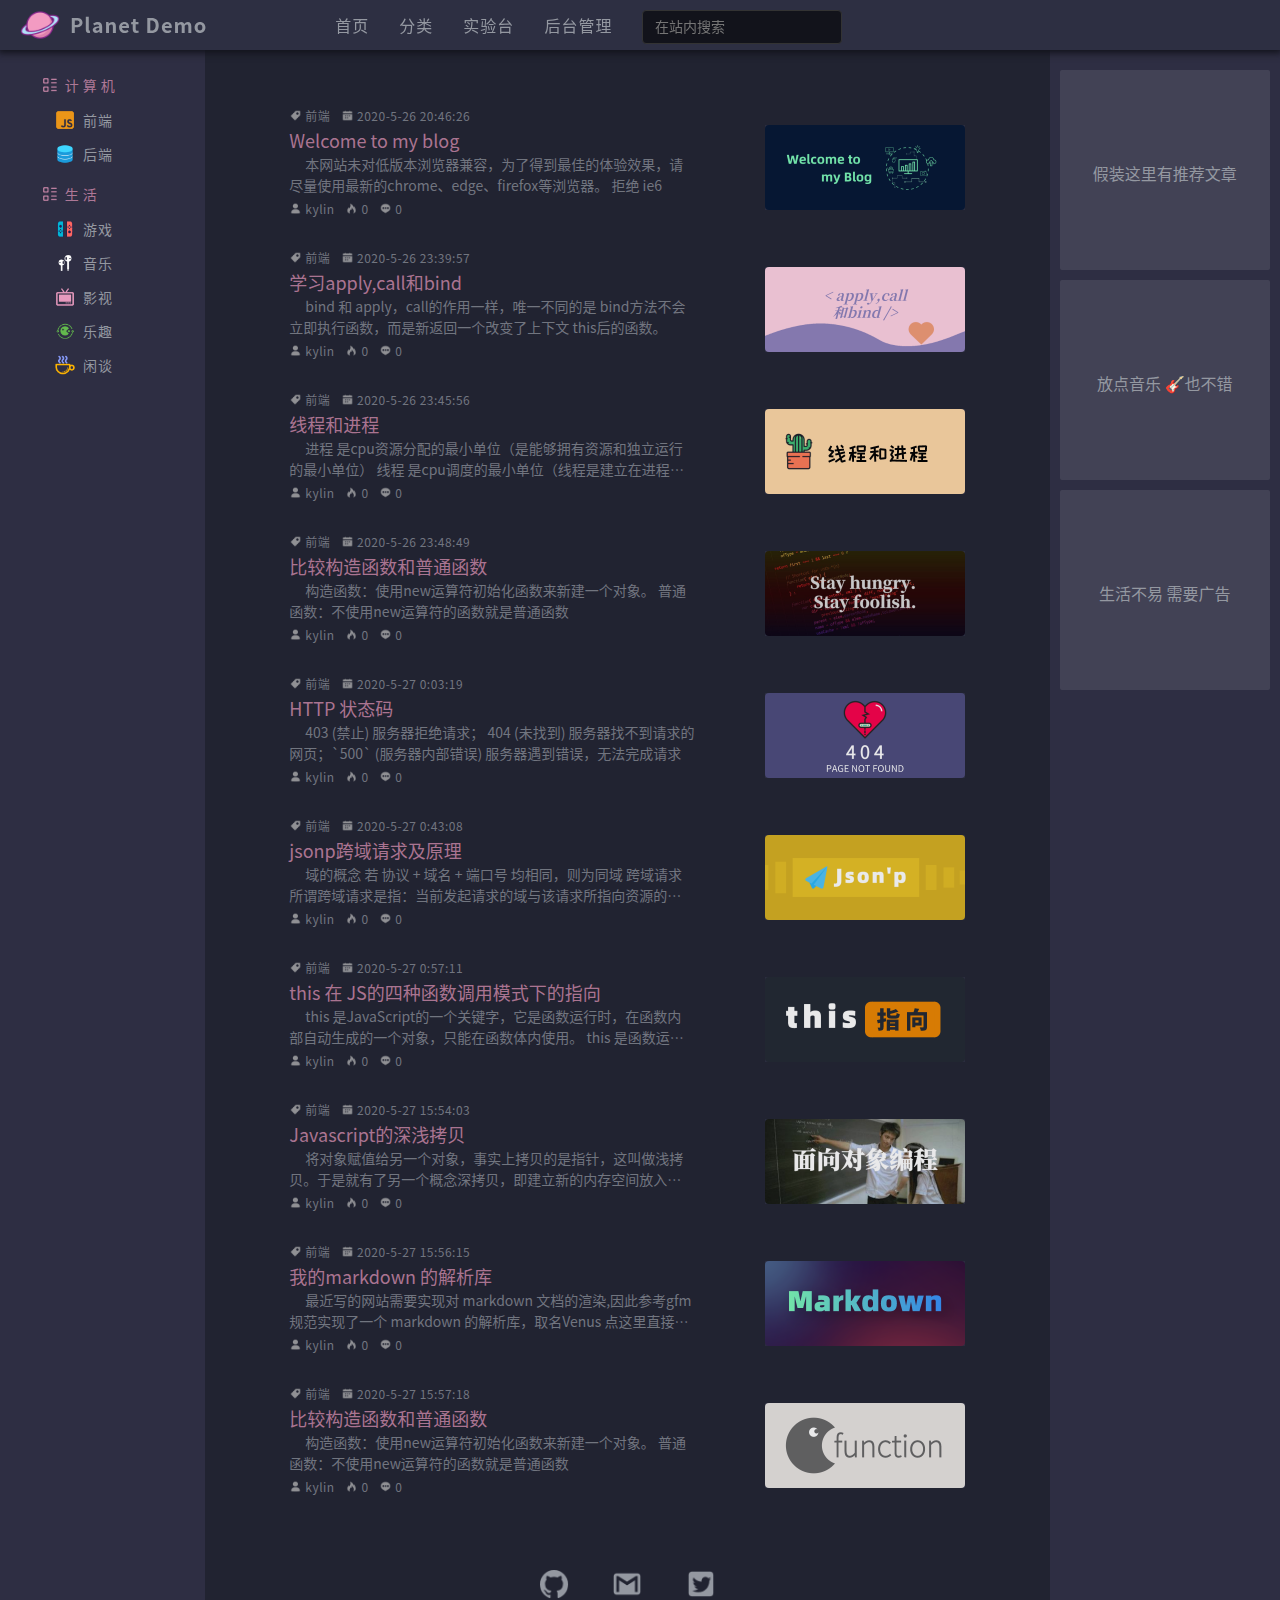
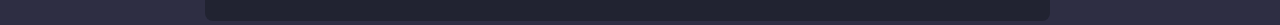
<file: index.html>
<!DOCTYPE html>
<html lang='zh-cn'>

<head>
  <meta name='generator' content="planet demo">
  <meta charset="utf-8">
  <title>Planet Demo | Workshop</title>
  <link rel="shortcut icon" href="./favicon.ico">
  <script src='./src/script/router/hash-router.js'></script>
  <script src='./src/script/core.js' defer></script>
  <link rel="stylesheet" href="./src/style/animation.css">
  <link rel="stylesheet" href="./src/style/main.css">


  <!-- markdown 依赖 -->
  <link rel="stylesheet" href="./lib/venus/styles/markdown.css">
  <link rel="stylesheet" href="./lib/venus/styles/paraiso-dark.css">
  <script src='./lib/venus/mdreader.js'></script>
  <script async src="./lib/venus/venus.js"></script>
  <script async src="./lib/venus/highlight/highlight.pack.js"></script>
  <!-- <script src="./src/script/muban.js" defer></script> -->

</head>

<body>

  <header>
    <div class=logo-wrapper>
      <a class='logo' href="./index.html">
        <span>Planet Demo</span>
      </a>
    </div>

    <ul class='global-navbar'>
      <li><a href="#">首页</a></li>
      <li><a href="#">分类</a></li>
      <li><a href="#">实验台</a></li>
      <li><a href="/client">后台管理</a></li>
    </ul>

    <div class='nav-searchbox'>
      <input type="text" name="" id="" placeholder="在站内搜索">
    </div>
  </header>
  <div class='wrapper'>

    <div class='main clearfix'>
      <div class='main-left'>
        <div class='main-square'>
          <h5>计算机</h5>
          <ul>
            <li>
              <a class='main-square-item' href="#">
                <img src="./src/images/front-end-square.png" alt="">
                <span>前端</span>
              </a>
            </li>
            <li>
              <a class='main-square-item' href="#">
                <img src="./src/images/back-end-square.png" alt="">
                <span>后端</span>
              </a>
            </li>
          </ul>
        </div>
        <div class='main-square'>
          <h5>生活</h5>
          <ul>
            <li>
              <a class='main-square-item' href="#">
                <img src="./src/images/game-square.png" alt="">
                <span>游戏</span>
              </a>
            </li>
            <li><a class='main-square-item' href="#">
                <img src="./src/images/music-square.png" alt="">
                <span>音乐</span>
              </a>
            </li>
            <li><a class='main-square-item' href="#">
                <img src="./src/images/tv-square-2.png" alt="">
                <span>影视</span>
              </a>
            </li>
            <li>
              <a class='main-square-item' href="#">
                <img src="./src/images/habit-square.png" alt="">
                <span>乐趣</span>
              </a>
            </li>
            <li>
              <a class='main-square-item' href="#">
                <img src="./src/images/life-square.png" alt="">
                <span>闲谈</span>
              </a>
            </li>
          </ul>
        </div>

      </div>
      <div class='main-middle'>
        <div id='loading-animation' hidden="true">
          <div class="chase">
            <div class="chase-dot"></div>
            <div class="chase-dot"></div>
            <div class="chase-dot"></div>
            <div class="chase-dot"></div>
            <div class="chase-dot"></div>
            <div class="chase-dot"></div>
          </div>
        </div>
        <div class='main-middle-news' id="container">

        </div>


      </div>
      <div class='main-right'>
        <div class='right-ads'>
          <div class='right-ctx'>假装这里有推荐文章</div>

        </div>
        <div class='right-ads'>
          <div class='right-ctx'>放点音乐 🎸也不错</div>

        </div>
        <div class='right-ads'>
          <div class='right-ctx'>生活不易 需要广告</div>
        </div>
      </div>

    </div>
  </div>



  <footer>
    <div class='footer-icon'>
      <a href="https://github.com/LuoSK"><img src="./src/images/github.png" alt=""></a>
      <a href="mailto:hfshaokang@126.com"><img src="./src/images/email.png" alt=""></a>
      <a href="#twitter"><img src="./src/images/twitter.png" alt=""></a>
    </div>
  </footer>

</body>

</html>
</file>
<file: src/style/animation.css>
:root {
  --size: 40px;
  --color: rgba(232, 154, 190, .7);
}

#loading-animation {
  position: absolute;
  top: 35%;
  left: 50%;
  transform: translate(-50%, -50%)
  /* visibility: hidden; */
}

.chase {
  margin: 0 auto;
  width: var(--size);
  height: var(--size);
  position: relative;
  animation: chase 2.5s infinite linear both;
  /* background-color: white; */
}

.chase-dot {
  width: 100%;
  height: 100%;
  position: absolute;
  top: 0;
  left: 0;
  animation: chase-dot 2.0s infinite ease-in-out both;
  /* background-color: red; */
}

.chase-dot:before {
  content: '';
  display: block;
  width: 25%;
  height: 25%;
  background-color: var(--color);
  border-radius: 50%;
  animation: chase-dot-before 2.0s infinite ease-in-out both;
}

.chase-dot:nth-child(1) {
  animation-delay: -1.1s;
}

.chase-dot:nth-child(2) {
  animation-delay: -1.0s;
}

.chase-dot:nth-child(3) {
  animation-delay: -0.9s;
}

.chase-dot:nth-child(4) {
  animation-delay: -0.8s;
}

.chase-dot:nth-child(5) {
  animation-delay: -0.7s;
}

.chase-dot:nth-child(6) {
  animation-delay: -0.6s;
}

.chase-dot:nth-child(1):before {
  animation-delay: -1.1s;
}

.chase-dot:nth-child(2):before {
  animation-delay: -1.0s;
}

.chase-dot:nth-child(3):before {
  animation-delay: -0.9s;
}

.chase-dot:nth-child(4):before {
  animation-delay: -0.8s;
}

.chase-dot:nth-child(5):before {
  animation-delay: -0.7s;
}

.chase-dot:nth-child(6):before {
  animation-delay: -0.6s;
}

@keyframes chase {
  100% {
    transform: rotate(360deg)
  }
}

@keyframes chase-dot {
  80%, 100% {
    transform: rotate(360deg)
  }
}

@keyframes chase-dot-before {
  50% {
    transform: scale(0.4)
  }
  100%, 0% {
    transform: scale(1.0)
  }
}
</file>
<file: src/style/main.css>
/**
  @name planet demo
  @author kylin
*/

/* 清除浮动 */

.clearfix::after {
  content: '.';
  height: 0;
  display: block;
  clear: both;
  visibility: hidden;
}

/* 初始化样式 */

body, ul, li, span, h5, img {
  margin: 0;
  padding: 0;
  outline: none;
  border: none;
}

body {
  position: relative;
  min-height: 100%;
  background-color: #2e2e43;
  color: #9498A1;
  font-family: -apple-system, BlinkMacSystemFont, Helvetica Neue, PingFang SC, Microsoft YaHei, Source Han Sans SC, Noto Sans CJK SC, WenQuanYi Micro Hei, sans-serif;
}

a {
  text-decoration: none;
  color: #9498A1;
  font-family: -apple-system, BlinkMacSystemFont, Helvetica Neue, PingFang SC, Microsoft YaHei, Source Han Sans SC, Noto Sans CJK SC, WenQuanYi Micro Hei, sans-serif;
}

li {
  list-style: none;
}

#container {
  min-height: 130vh;
}

/* 顶栏 */

header {
  letter-spacing: 1px;
  background-color: #2d2f42;
  height: 50px;
  position: fixed;
  top: 0;
  left: 0;
  right: 0;
  padding: 0 20px;
  box-shadow: 0px 1px 7px 2px #12131b;
  z-index: 9;
  -webkit-user-select: none;
  -moz-user-select: none;
  -ms-user-select: none;
  user-select: none;
}

/* 网站logo */

.logo-wrapper {
  float: left;
}

.logo {
  display: inline-block;
  background: url('../images/logo.png') no-repeat left center;
  background-size: 40px 40px;
  line-height: 50px;
  font-size: 20px;
  font-weight: bold;
  padding-left: 50px;
}

.logo span {
  color: #9498A1;
  transition: all 2s;
}

.logo span:hover {
  color: #cf6e7d;
  text-shadow: #9498a1 1px 0px 20px;
  transition: all 1s;
}

/* 全局导航栏 */

.global-navbar {
  float: left;
  margin-left: 10vw;
}

.global-navbar li {
  float: left;
  line-height: 50px;
  margin-right: 30px;
}

.global-navbar a {}

/* 导航栏搜索框 */

.nav-searchbox {
  float: left;
  line-height: 50px;
  width: 200px;
}

.nav-searchbox input {
  width: 100%;
  box-sizing: border-box;
  height: 34px;
  background-color: #12131b;
  border: 1px solid #333;
  border-radius: 4px;
  padding: 6px 12px;
  font-size: 14px;
  outline: none;
  color: #9498A1;
  transition: border-color .15s ease-in-out, box-shadow .15s ease-in-out;
}

.nav-searchbox input:focus {
  border-color: #cf6e7d;
  box-shadow: inset 0 1px 1px rgba(0, 0, 0, .075), 0 0 8px #cf6e7d;
  transition: border-color .15s ease-in-out, box-shadow .15s ease-in-out;
}

.wrapper {
  height: 100%;
  margin-top: 50px;
  padding-bottom: 80px;
}

/* 网站主体 */

.main {
  font-size: 20px;
  background-color: transparent;
  width: 100vw;
  margin: 0 auto;
}

/* 左侧导航栏 */

.main-left {
  padding-top: 25px;
  width: 16%;
  height: 500px;
  float: left;
}

/* 左侧导航-频道 */

.main-square {
  font-size: 14px;
  font-weight: normal;
  margin: 0 10px 15px 0;
  float: right;
  /* padding-bottom: 10px; */
  /* border-bottom: 1px solid rgba( 255, 192, 203, .1); */
}

.main-square h5 {
  left: 10px;
  letter-spacing: 4px;
  position: relative;
  font-size: 14px;
  margin: 0 0 6px;
  padding: 0 0 0 10px;
  color: rgba(232, 154, 190, .7);
  font-weight: 400;
}

.main-square h5::before {
  content: '';
  width: 14px;
  height: 14px;
  left: -12px;
  top: 50%;
  transform: translateY(-50%);
  position: absolute;
  background: no-repeat url('../images/main-square.png');
  background-size: 14px 14px;
}

.main-square li {
  height: 34px;
  width: 150px;
  margin: 0;
}

/* 频道子项目 */

.main-square-item {
  letter-spacing: 1px;
  display: block;
  border-radius: 4px;
  line-height: 34px;
  padding: 0 0 0 10px;
  transition: background 0.2s;
  font-weight: 300;
}

.main-square-item:hover {
  background-color: rgba( 255, 192, 203, .2);
  transition: background 0.2s;
}

.main-square-item span {
  display: inline-block;
  line-height: 34px;
  vertical-align: middle;
  margin-left: 4px;
}

.main-square-item img {
  width: 20px;
  height: 20px;
  vertical-align: middle;
}

/* 内容主体  */

.main-middle {
  position: relative;
  padding-top: 25px;
  width: 66%;
  background-color: #212331;
  /* background-color: #212331; */
  min-height: 100%;
  float: left;
}

/* 文章 */

.main-middle-news {}

.news-info {
  display: block;
  margin: 50px auto;
  width: 80%;
}

.news-info-article {
  float: left;
  width: 60%;
}

.news-info-title {
  color: rgba(232, 154, 190, .7);
  font-size: 18px;
}

.news-info-title:hover {
  text-decoration: underline;
}

.news-info-meta {
  font-size: 12px;
}

.news-info-meta span {
  background-size: 13px 13px;
  padding-left: 16px;
  opacity: 0.7;
  letter-spacing: 0.5px;
  margin-right: 8px;
}

.news-square {
  background: url('../images/news-square.png') no-repeat left center;
}

.news-author {
  background: url('../images/news-author.png') no-repeat left center;
}

.news-hot {
  background: url('../images/news-hot.png') no-repeat left center;
}

.news-comment {
  background: url('../images/news-comment.png') no-repeat left center;
}

.news-time {
  background: url('../images/news-time.png') no-repeat left center;
}

.news-excerpt {
  margin: 0px 0 4px 0;
  font-size: 14px;
  line-height: 1.5;
  text-overflow: ellipsis;
  opacity: 0.7;
  width: 100%;
  text-indent: 1rem;
  display: -webkit-box;
  -webkit-box-orient: vertical;
  -webkit-line-clamp: 2;
  overflow: hidden;
  /* text-indent: 8px; */
}

.news-read a {
  margin: 10px 0;
  padding: 4px 12px;
  font-size: 14px;
  display: inline-block;
  color: rgb(232, 154, 190);
  opacity: 0.7;
  border-radius: 4px;
  border: 1px solid #bfbfbf;
  transition: opacity 0.2s ease-in-out, background-color 0.2s ease-in-out, border .2s ease-in-out;
}

.news-read a:hover {
  background-color: rgba( 232, 154, 190, 0.4);
  border: 1px solid rgba( 255, 192, 203, .1);
  color: #ddd;
  opacity: 1;
  transition: opacity 0.2s ease-in-out, background-color 0.2s ease-in-out, border .2s ease-in-out;
}

.news-info-img {
  float: right;
  background: url('../images/load-img.png') no-repeat;
  background-size: 200px 85px;
  width: 200px;
  height: 85px;
  opacity: 0.9;
}

.news-info-img img {
  width: 100%;
  height: 100%;
  border-radius: 4px;
  opacity: 1;
  /* box-shadow: 0px 1px 7px 2px #12131b */
}

/* 文章头部 */

.article-meta {
  padding: 10px 20px 0;
}

.article-title {
  font-size: 30px;
  font-weight: bold;
  letter-spacing: 2px;
}

.article-square {
  display: inline-block;
  font-size: 14px;
  background-color: rgba( 232, 154, 190, 0.2);
  color: #cf6e7d;
  font-weight: 400;
  border-radius: 2px;
  padding: 1px 4px;
  letter-spacing: 2px;
}

.article-author {
  display: inline-block;
  font-size: 14px;
  letter-spacing: 1px;
}

.article-author::before {
  display: inline-block;
  content: '·';
  font-size: 20px;
  font-weight: 900;
  margin: 0 4px;
  color: rgba( 232, 154, 190, 0.4);
}

.article-time {
  display: inline-block;
  font-size: 14px;
  letter-spacing: 1px;
}

/* 右侧导航栏 */

.main-right {
  padding: 10px 0;
  height: 1000px;
  float: left;
  width: 18%;
}

.right-ads {
  margin: 10px 10px;
  line-height: 200px;
  border-radius: 2px;
  background-color: rgba(148, 152, 161, .2);
  font-size: 16px;
  color: #9498A1;
  text-align: center;
}

.right-ctx {
  display: inline-block;
  vertical-align: middle;
  line-height: normal;
}

/* 底部信息 */

footer {
  width: 100%;
  position: absolute;
  bottom: 0;
  line-height: 80px;
  text-align: left;
  opacity: 1;
  text-align: center;
  margin-bottom: 4px;
}

.footer-icon {
  margin-left: 16%;
  margin-right: 18%;
  background-color: #212331;
  border-bottom-right-radius: 8px;
  border-bottom-left-radius: 8px;
}

.footer-icon a {
  display: inline-block;
  margin: 0 20px;
}

.footer-icon img {
  height: 30px;
  vertical-align: middle;
}
</file>
<file: lib/venus/styles/markdown.css>
#markdown {
  padding: 20px 20px;
  /* color: #D2D2C9; */
  color: #9498A1;
  font-size: 16px;
}

#markdown hr {
  border: none;
  opacity: 0.3;
  /* box-shadow: 0px 0px 0.5px 0.5px #e4e4e4; */
  height: 0px;
  margin: 10px 0;
  border: 1px solid #a9a9a9;
}

#markdown>h1, h2, h3, h4, h5, h6 {
  color: rgba(232, 154, 190, .8)
}

#markdown h1::before, h2::before, h3::before, h4::before, h5::before, h6::before {
  display: inline;
  content: "# ";
  color: rgba(232, 154, 190, .8)
}

#markdown a {
  color: #0681d0;
  font-weight: bold;
}

#markdown ul, ol {
  padding: 0 20px;
}

#markdown p {
  margin: 10px 0;
  font-weight: 400;
}

#markdown li {
  list-style: unset;
  margin: 0;
  padding: 0;
}

#markdown pre code {
  box-shadow: 0px 2px 3px -2px #12131B;
  background-color: #2D2F42;
  border-radius: 4px;
  padding: 1em;
  line-height: 1.5;
  font-size: 14px;
  padding-left: 10px;
  font-family: SFMono-Regular, Menlo, Monaco, Consolas, Liberation Mono, Courier New, monospace;
}

#markdown pre p {
  margin: 0;
}

#markdown blockquote {
  margin: 0;
  margin-left: 0px;
  padding-left: 20px;
  border-left: 4px solid rgba( 232, 154, 190, 0.2);
}

#markdown p code {
  /* background-color: rgb(3, 75, 75); */
  background-color: rgb(71, 37, 65);
  color: rgb(255, 71, 145);
  margin: 0 4px;
  padding: 2px 4px;
  border-radius: 2px;
  font-size: 14px;
}

#markdown p strong, em, del {
  margin: 0;
}

#markdown .line-numbers {
  counter-reset: linenumber;
}

#markdown .line-numbers code>p {
  counter-increment: linenumber;
}

#markdown .line-numbers code>p::before {
  content: counter(linenumber);
  left: -10px;
  position: relative;
  text-align: right;
  width: 2em;
  display: inline-block;
  border-right: 1px solid #999;
  padding-right: 8px;
  font-weight: 500;
}
</file>
<file: lib/venus/styles/paraiso-dark.css>
/*
    Paraíso (dark)
    Created by Jan T. Sott (http://github.com/idleberg)
    Inspired by the art of Rubens LP (http://www.rubenslp.com.br)
*/

/* Paraíso Comment */
.hljs-comment,
.hljs-quote {
  color: #8d8687;
}

/* Paraíso Red */
.hljs-variable,
.hljs-template-variable,
.hljs-tag,
.hljs-name,
.hljs-selector-id,
.hljs-selector-class,
.hljs-regexp,
.hljs-link,
.hljs-meta {
  color: #ef6155;
}

/* Paraíso Orange */
.hljs-number,
.hljs-built_in,
.hljs-builtin-name,
.hljs-literal,
.hljs-type,
.hljs-params,
.hljs-deletion {
  color: #f99b15;
}

/* Paraíso Yellow */
.hljs-title,
.hljs-section,
.hljs-attribute {
  color: #fec418;
}

/* Paraíso Green */
.hljs-string,
.hljs-symbol,
.hljs-bullet,
.hljs-addition {
  color: #48b685;
}

/* Paraíso Purple */
.hljs-keyword,
.hljs-selector-tag {
  color: #815ba4;
}

.hljs {
  display: block;
  overflow-x: auto;
  background: #2f1e2e;
  color: #a39e9b;
  padding: 0.5em;
}

.hljs-emphasis {
  font-style: italic;
}

.hljs-strong {
  font-weight: bold;
}
</file>
